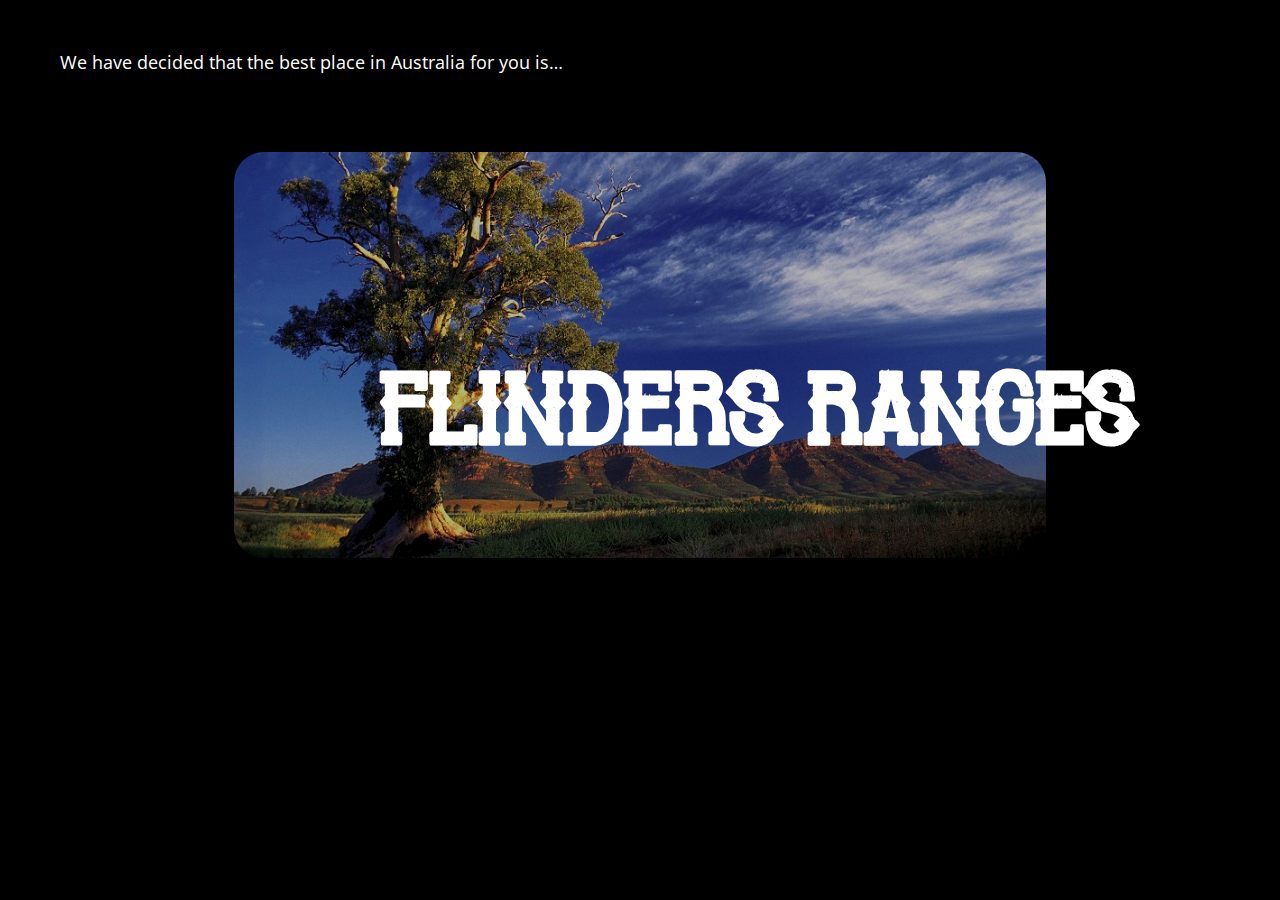
<file: flindersrangesemail.html>
<!DOCTYPE html>
<html lang="en">
<head>
    <link rel="icon" href="logowork.png">
    <link href="flindersrangesemaill.css" rel="stylesheet">
    <meta charset="UTF-8">
    <meta http-equiv="X-UA-Compatible" content="IE=edge">
    <meta name="viewport" content="width=device-width, initial-scale=1.0">
    <title>Report Intro | Trazie</title>
</head>
<body>

    <p>We have decided that the best place in Australia for you is…</p>


    <div class="text">
        <h1 class="beauty"><a href="flindersrangesmain.html">FLINDERS RANGES</a></h1>
    </div>
        
    
    
    <div class="image">
        <img src="beauty.jpg" alt="beautiful photo">
    </div>




</body>
</html>
</file>
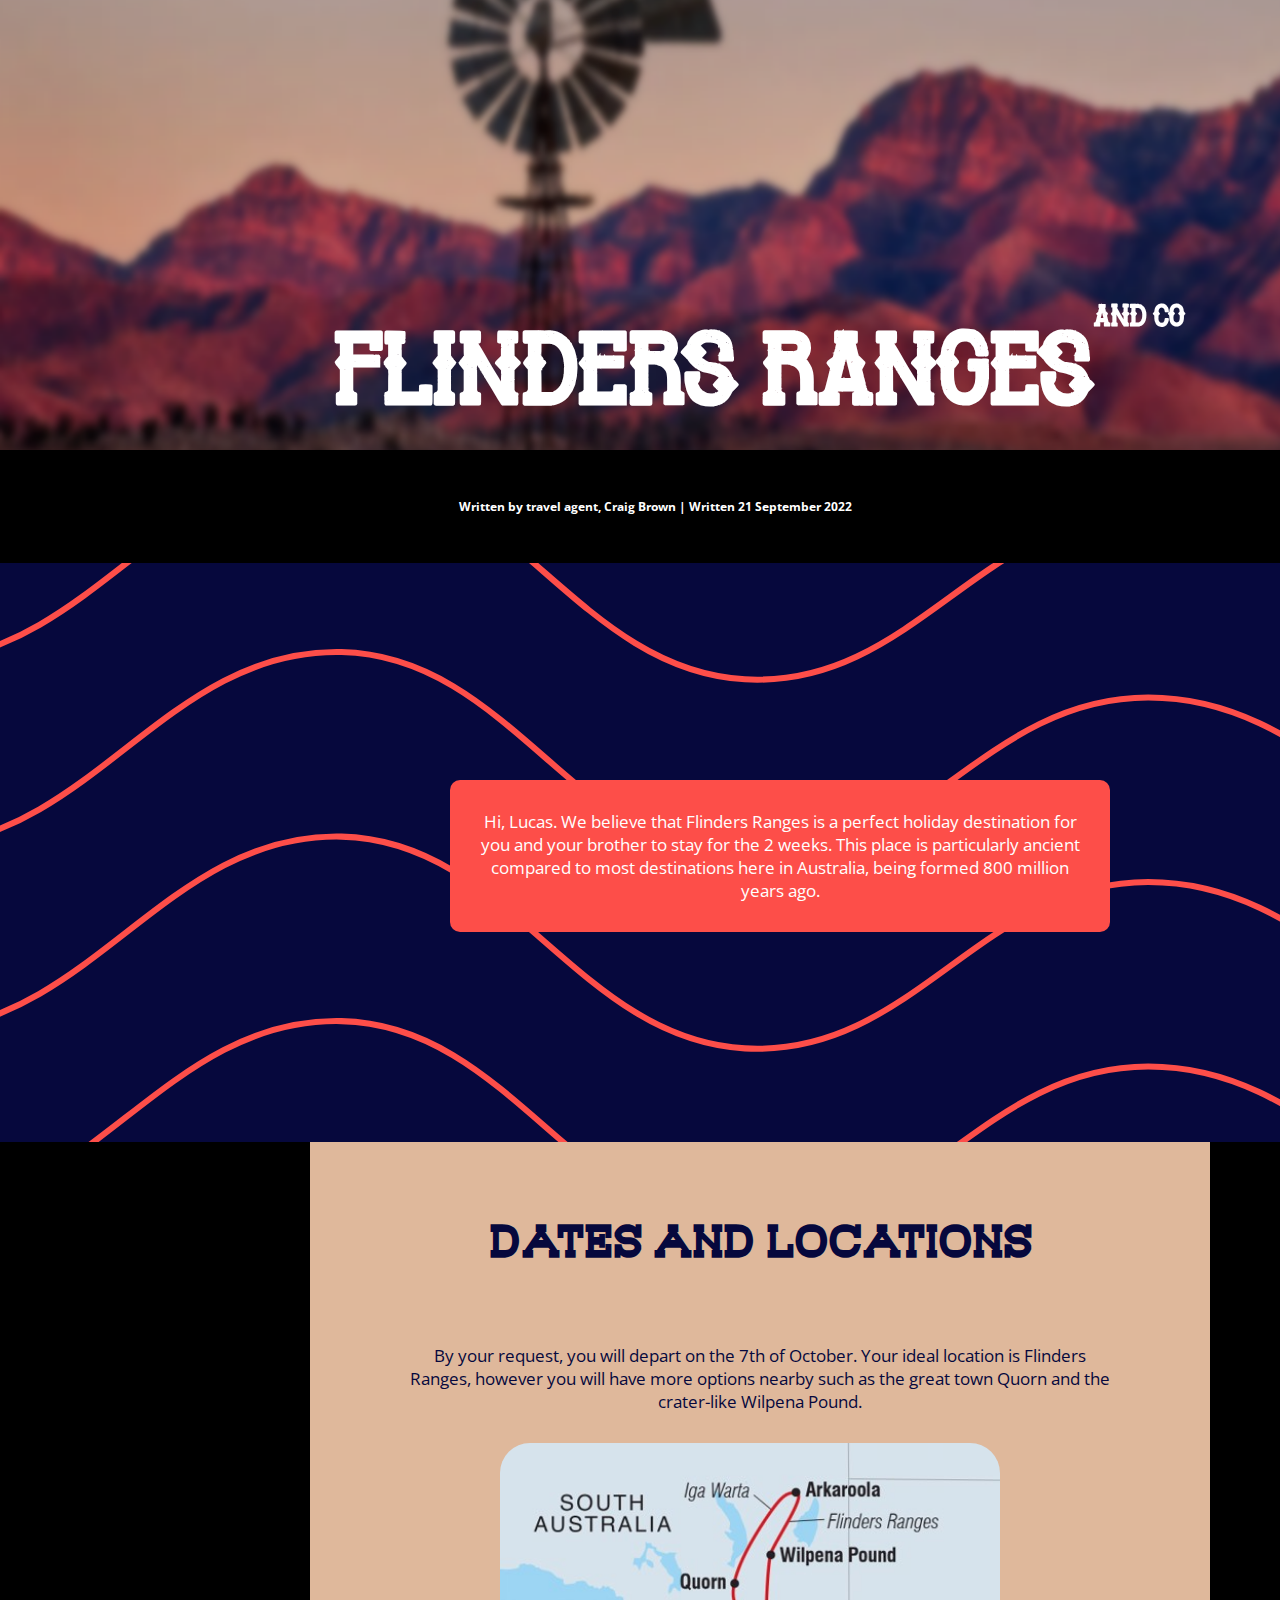
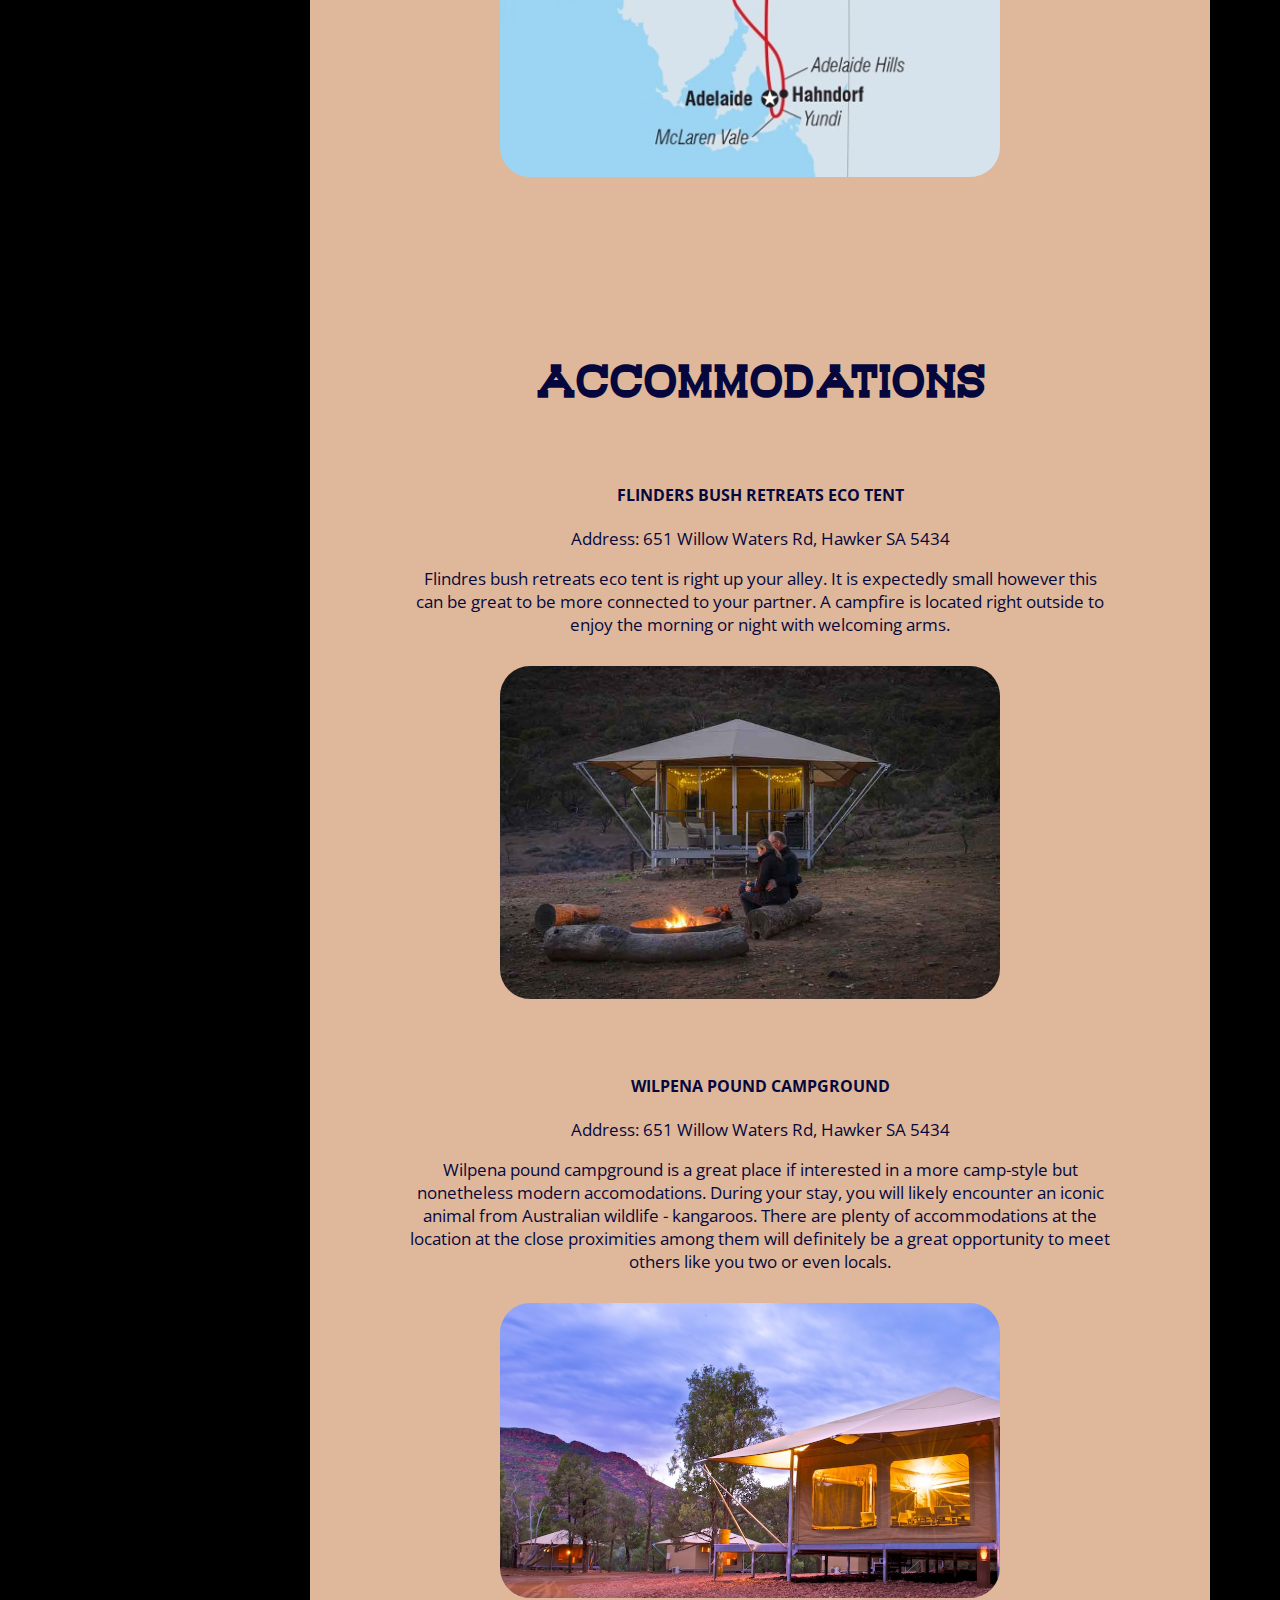
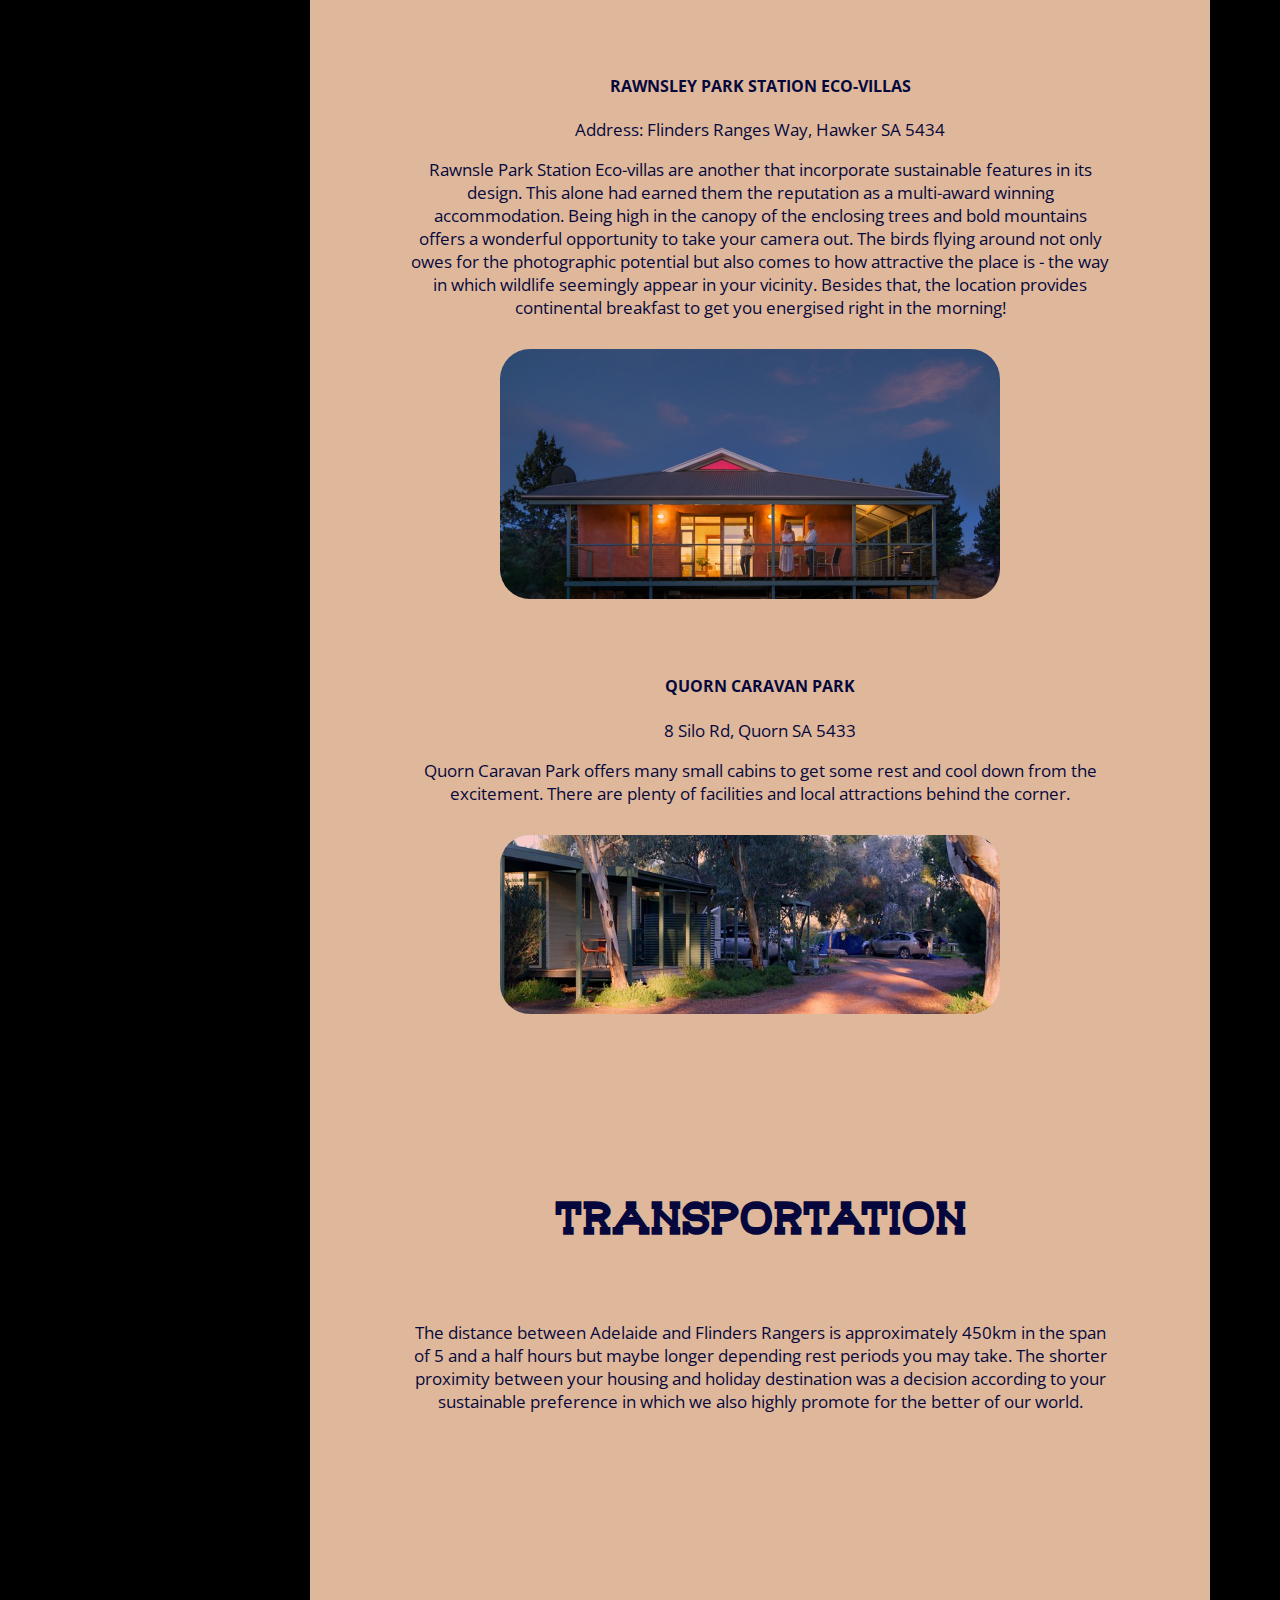
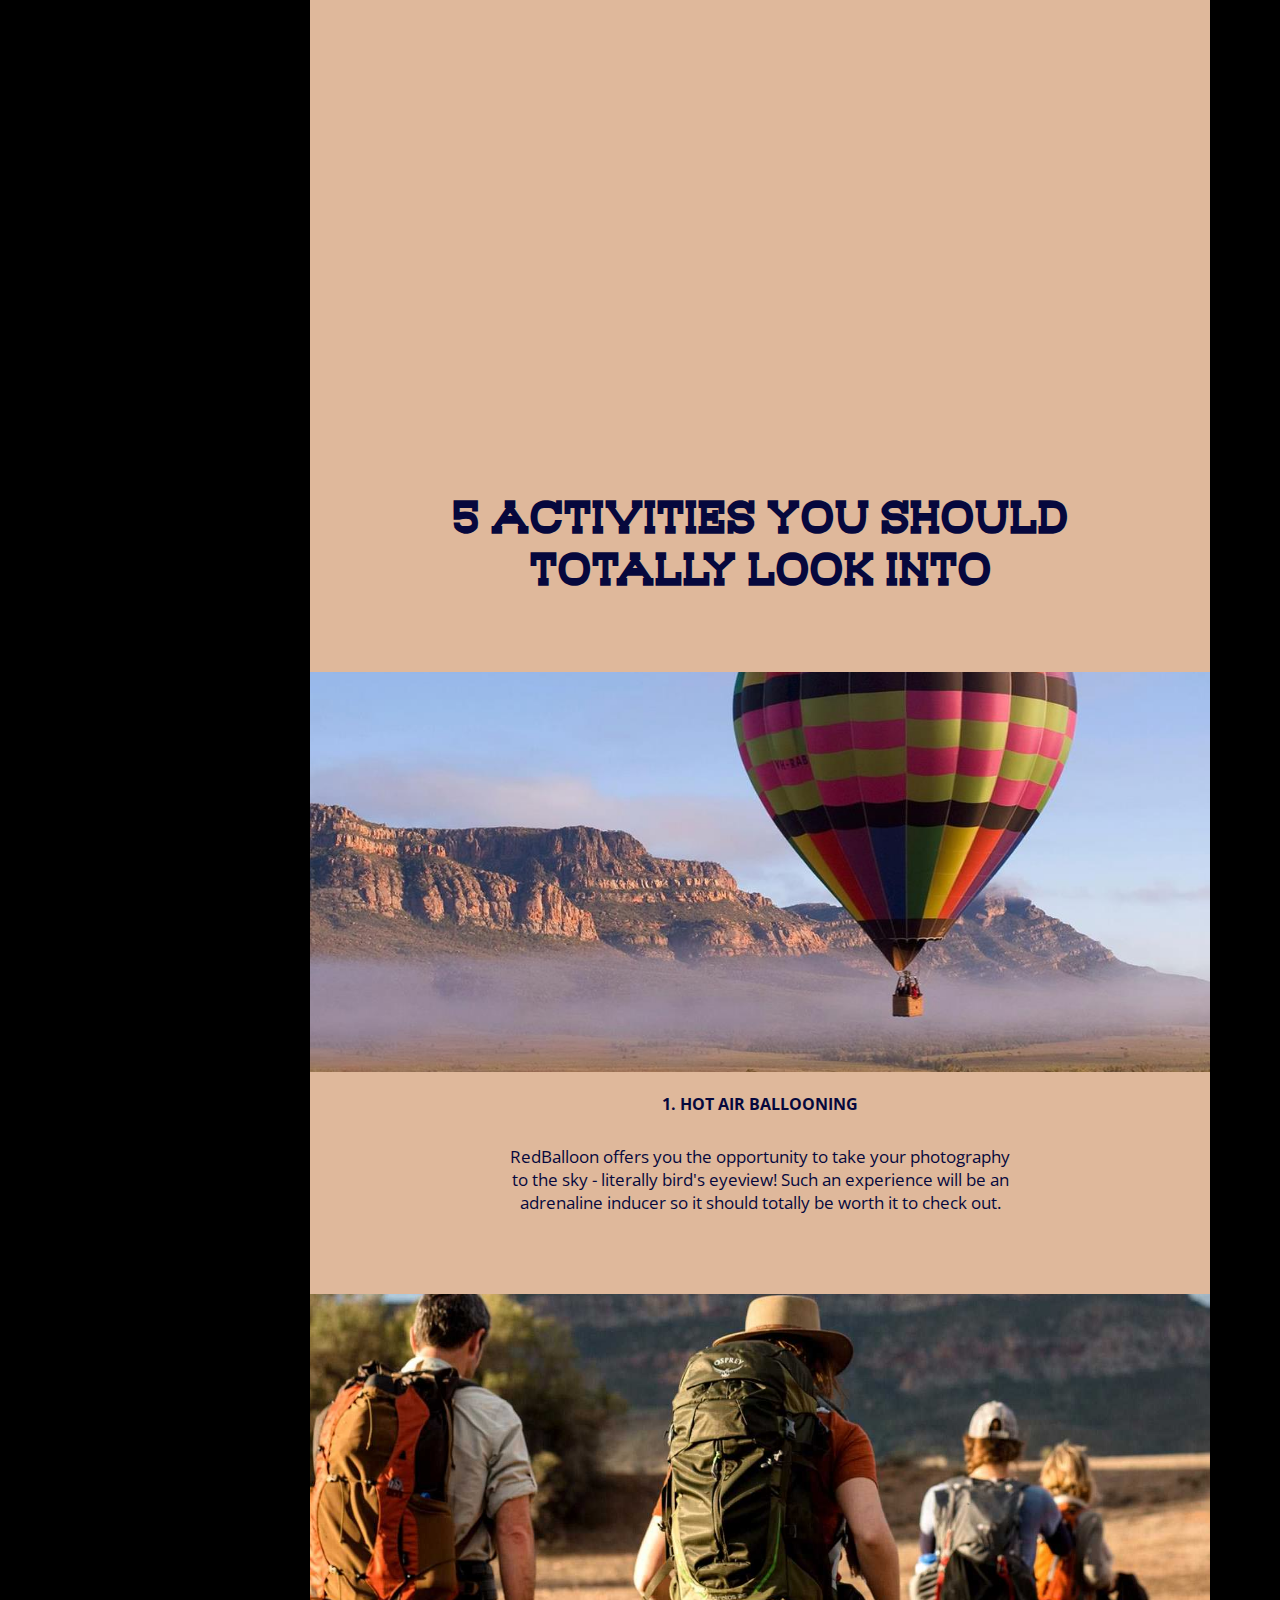
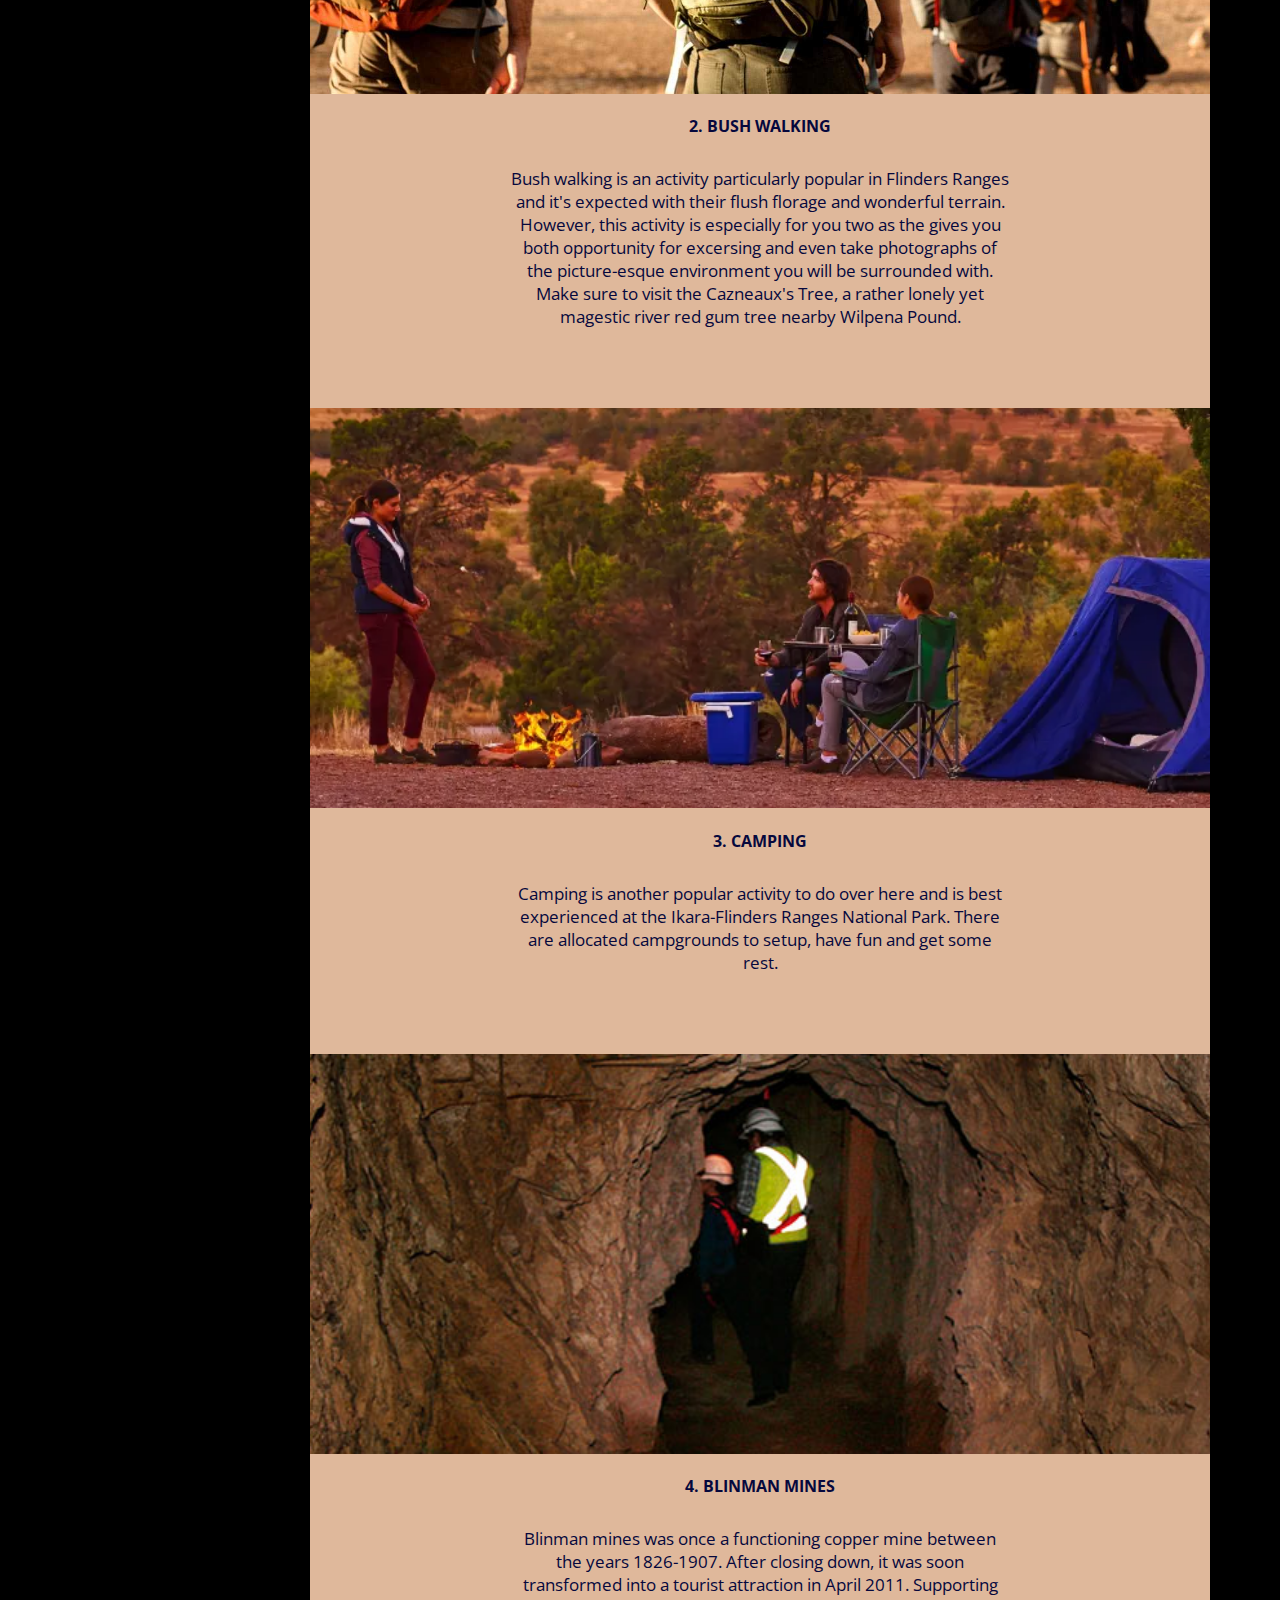
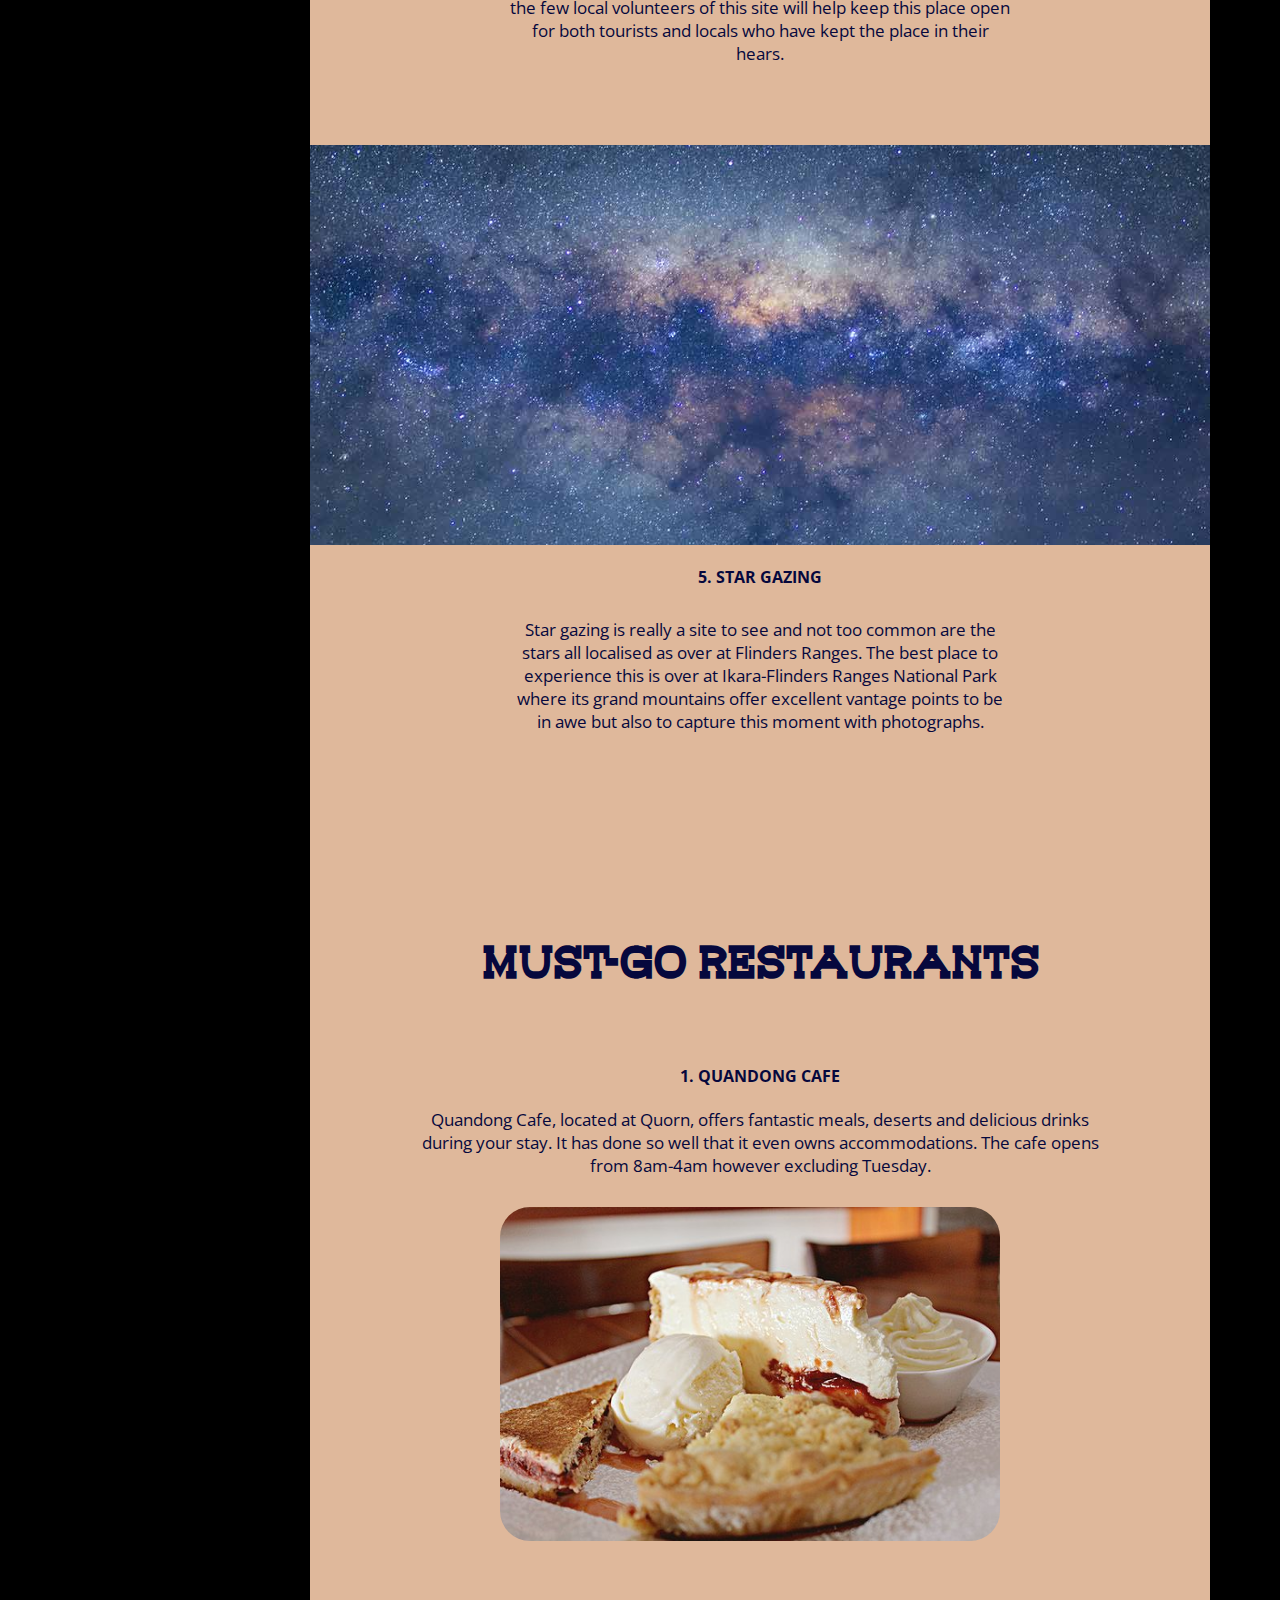
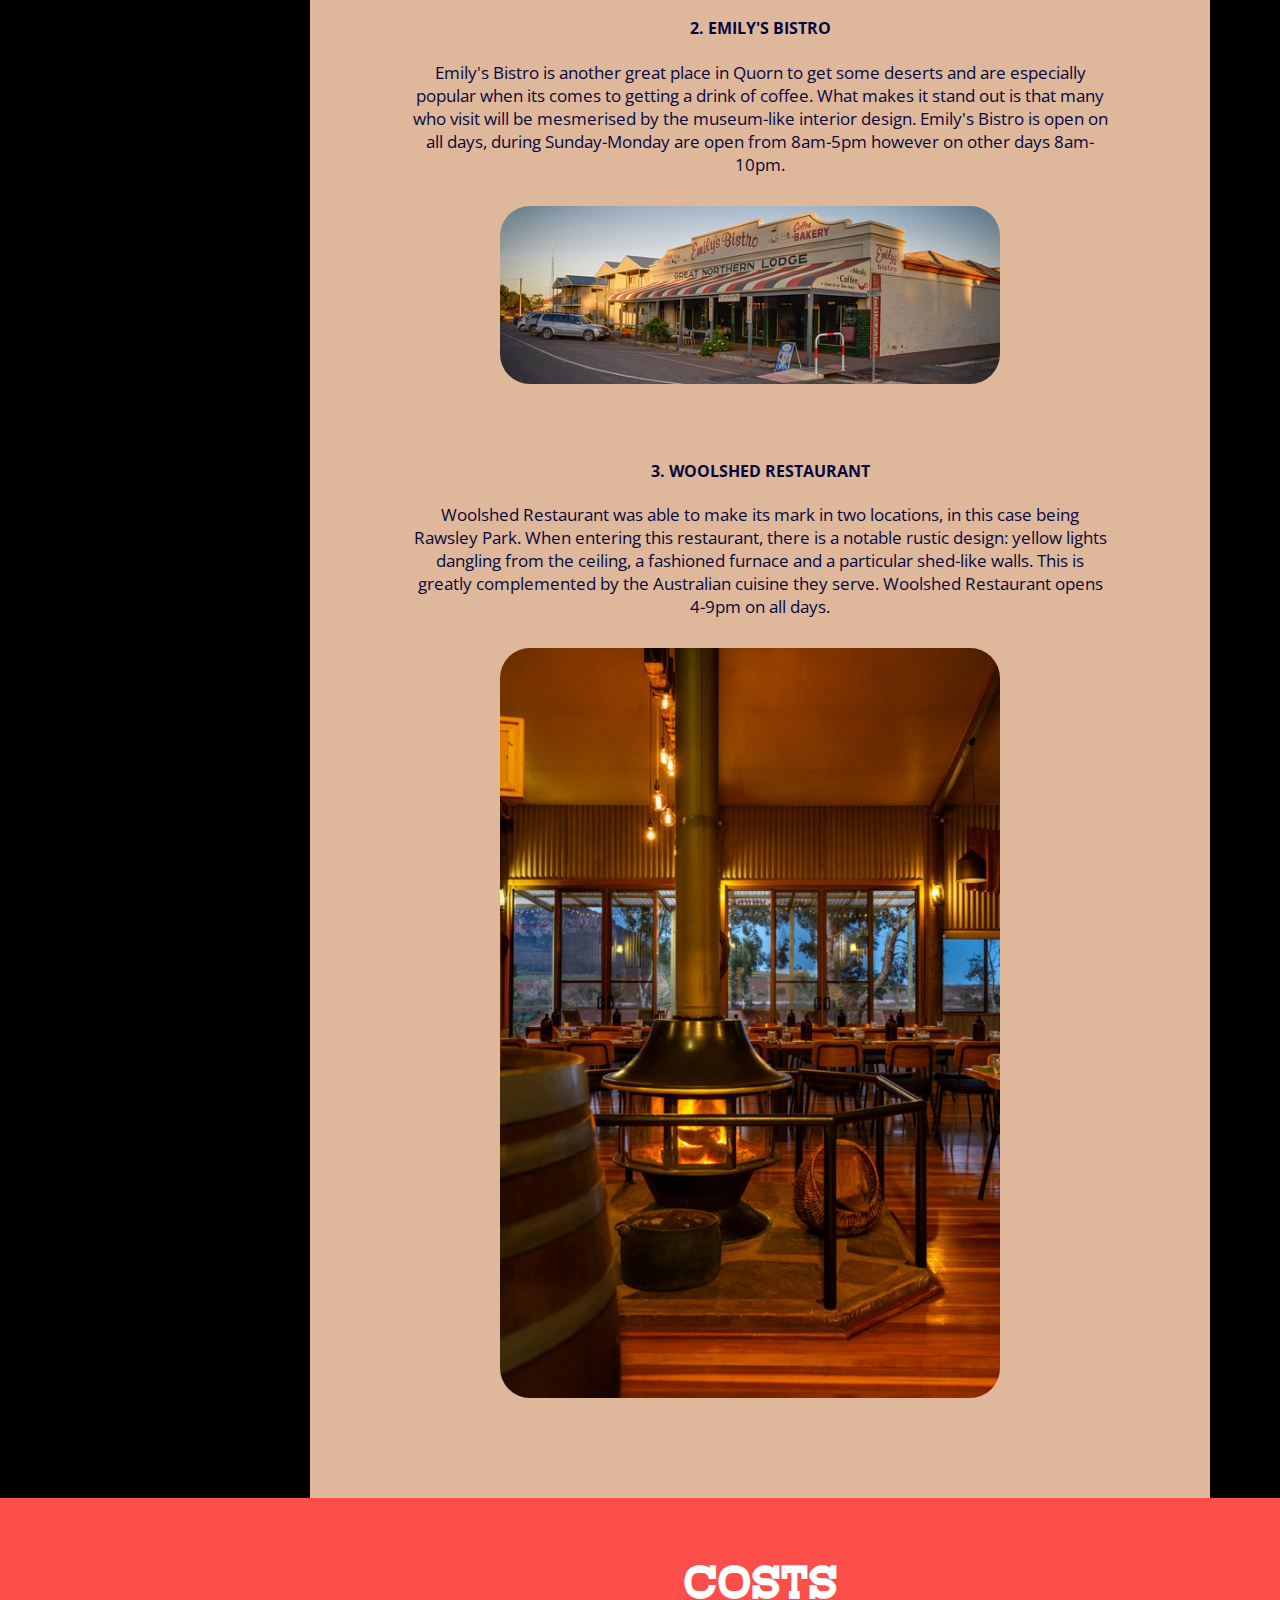
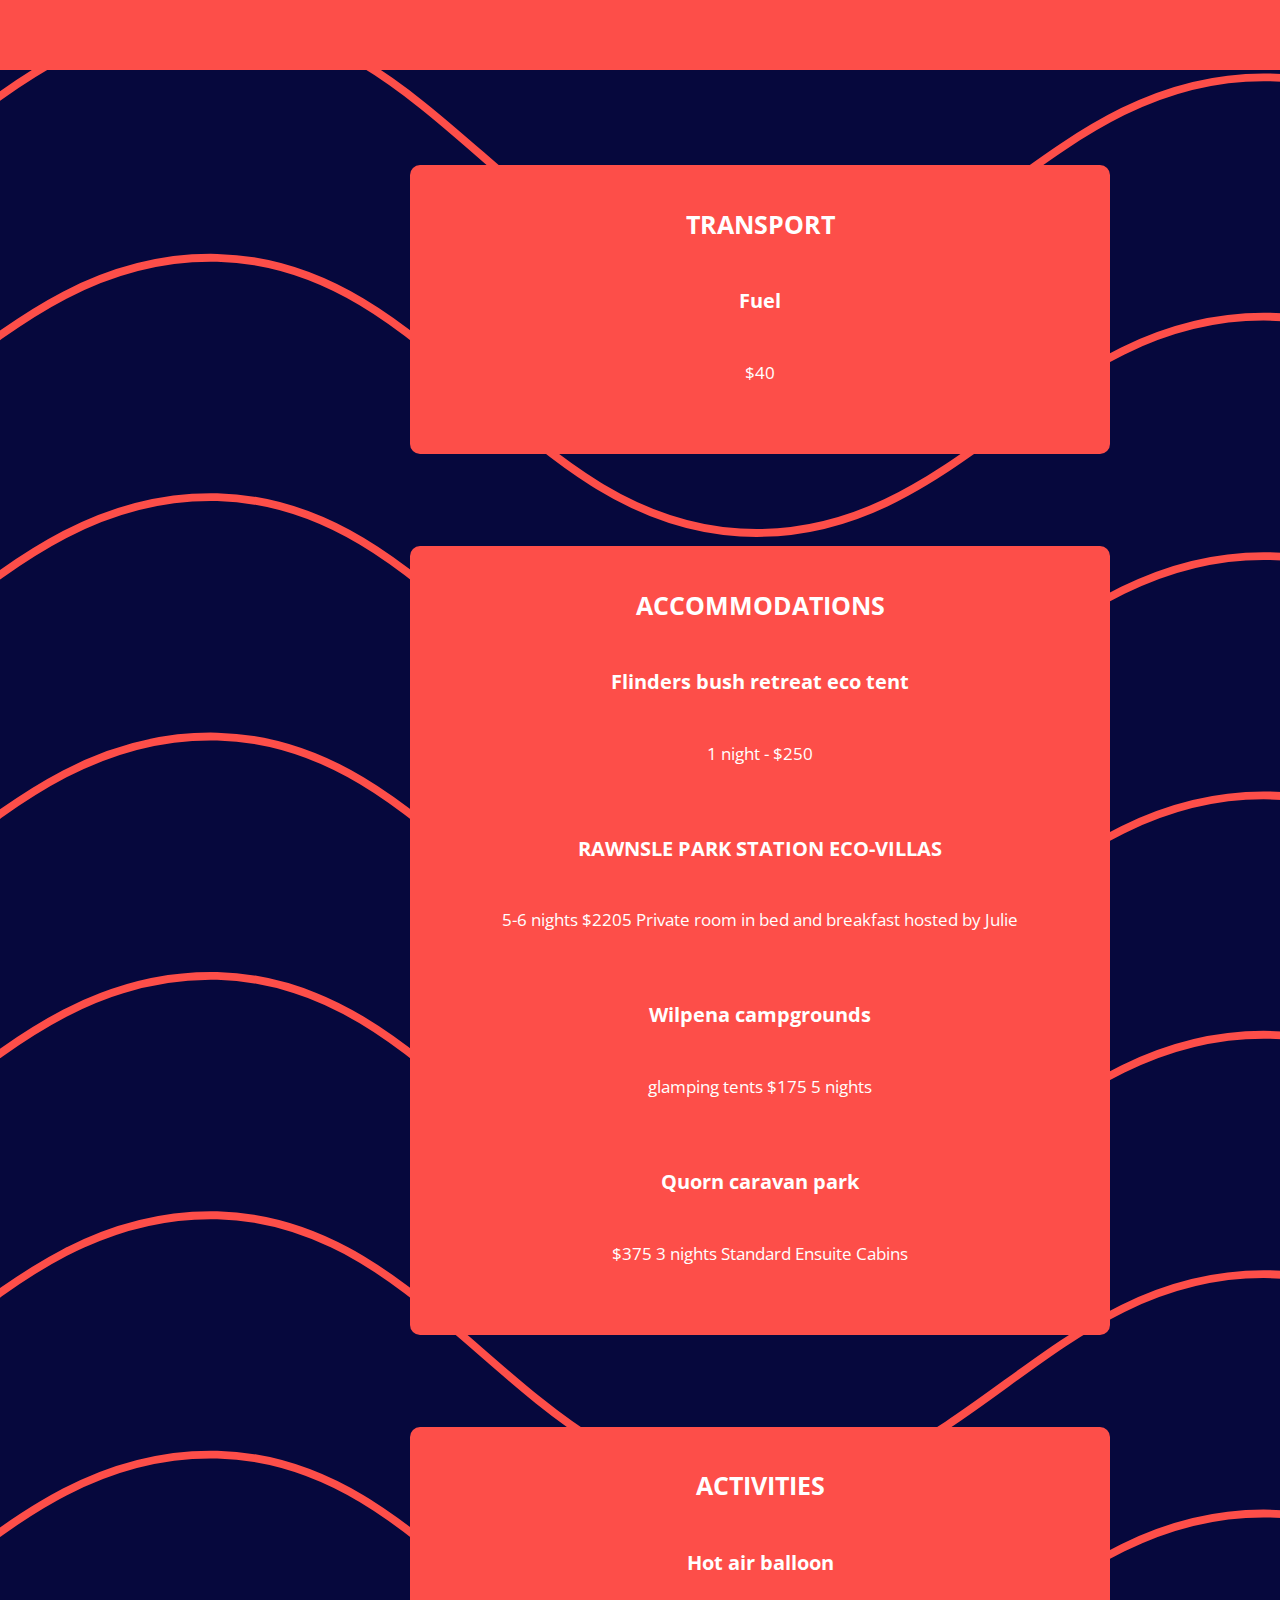
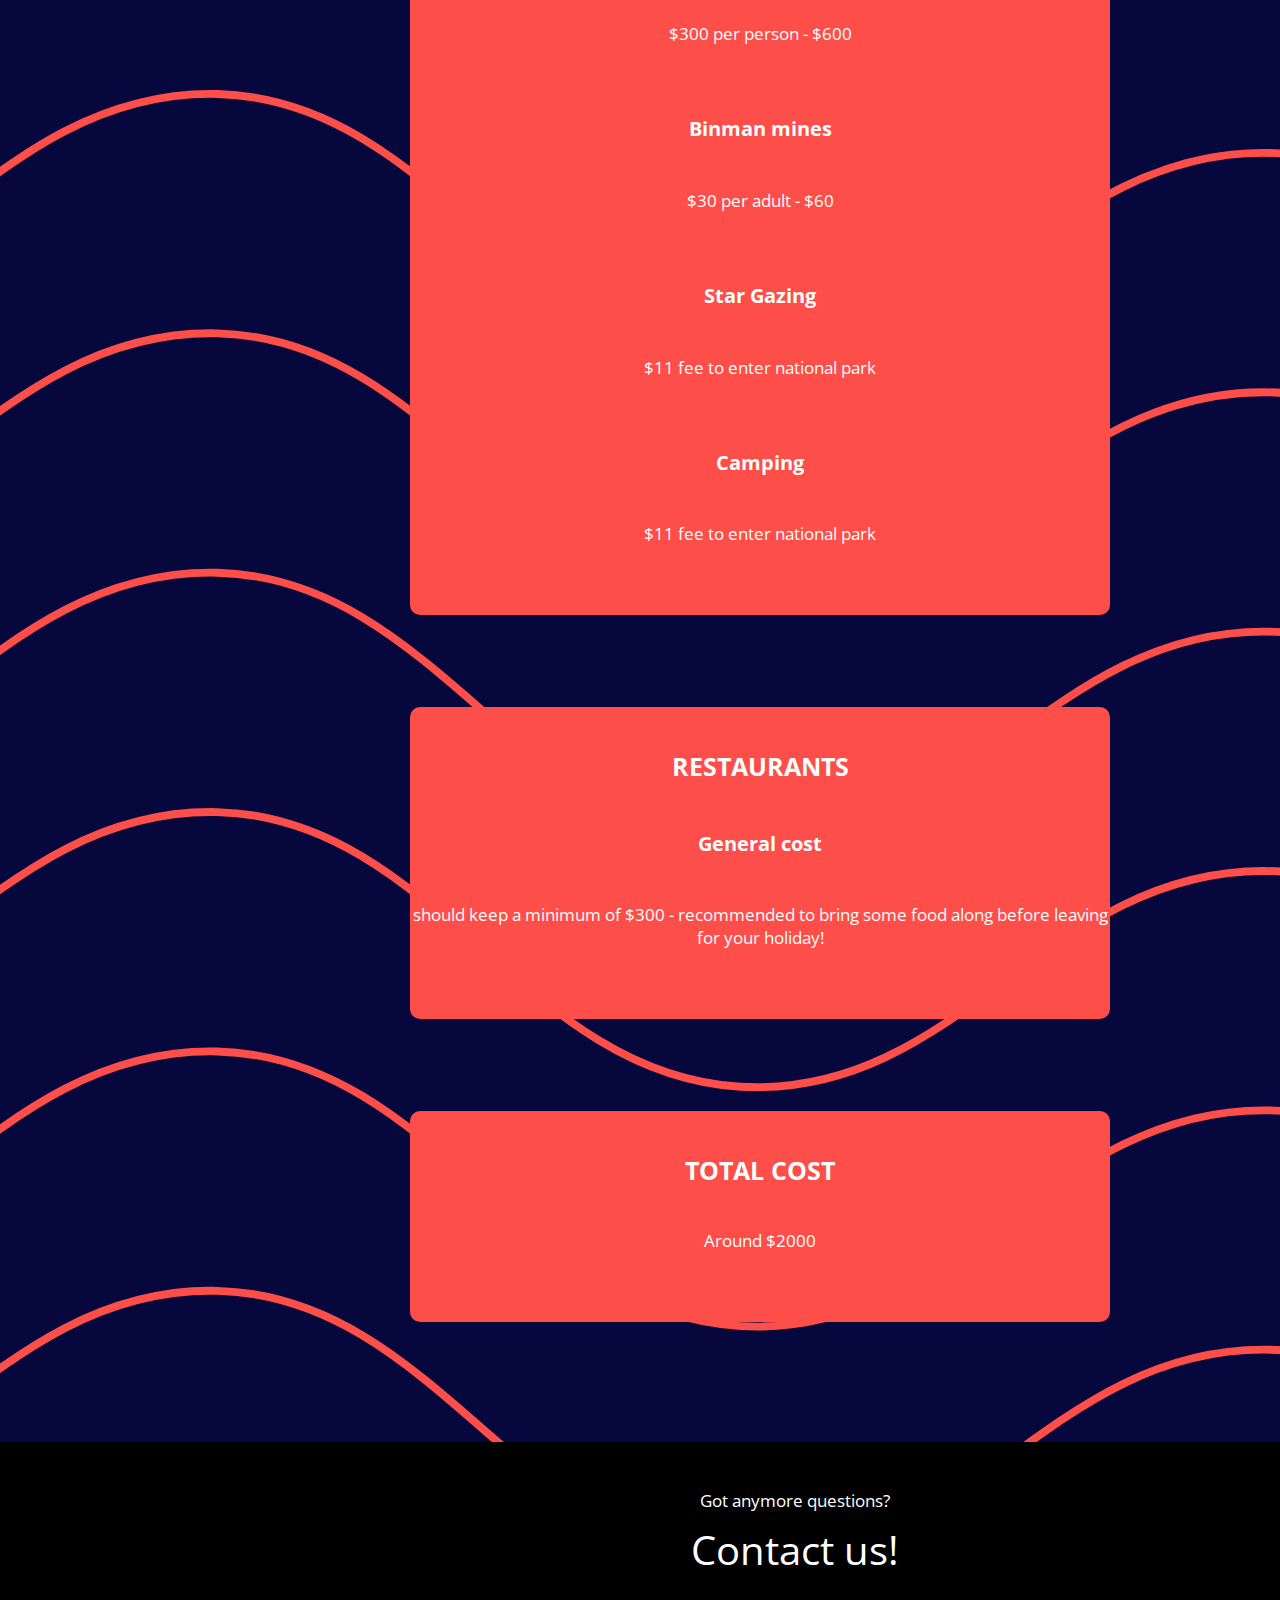
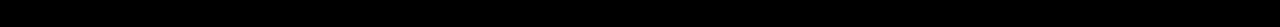
<file: flindersrangesmain.html>
<!DOCTYPE html>
<html lang="en">
<head>
    <link href="flindersrangesmainn.css" rel="stylesheet">
    <link href="logowork.png" rel="icon"  type="image/x-icon">
    <meta charset="UTF-8">
    <meta http-equiv="X-UA-Compatible" content="IE=edge">
    <meta name="viewport" content="width=device-width, initial-scale=1.0">
    <title>Holiday Report | Trazie</title>
</head>
<body class="whole">
    <!-- image top--> 
    <div class="top2">
        <h1>FLINDERS RANGES</h1>
        <h5>AND CO</h5>
    </div>



    <!-- byline -->
    <div class="byline">
        <h6>Written by travel agent, Craig Brown | Written 21 September 2022 </h6>
    </div>
    



    <!-- short description of destination -->
    <div class="entire">
        <div class="starter">
            <p>
            Hi, Lucas. We believe that Flinders Ranges is a perfect holiday destination for you and your brother to stay for the 2 weeks.
            This place is particularly ancient compared to most destinations here in Australia, being formed 800 million years ago.

            </p>
        </div>




        <div class="dates">
            <h3>DATES AND LOCATIONS</h3>
            <p>
                By your request, you will depart on the 7th of October.
                Your ideal location is Flinders Ranges, however you will have more options nearby such as the great town Quorn and the crater-like Wilpena Pound.
            </p>

            <img src="map.jpg" alt="map">
            
        </div>





        <div class="accomodations">
            <h3>ACCOMMODATIONS</h3>
            <h4>FLINDERS BUSH RETREATS ECO TENT</h4>
            <p>
                Address: 651 Willow Waters Rd, Hawker SA 5434  
            </p>
            <p>
                Flindres bush retreats eco tent is right up your alley. It is expectedly small however this can be great to be more connected to your partner. A campfire is located right outside to enjoy the morning or night with welcoming arms.
            </p>
            <img src="eco.jpg" alt="eco">

            <br>
        
            <h4>WILPENA POUND CAMPGROUND</h4>
            <p>  
                Address: 651 Willow Waters Rd, Hawker SA 5434  
            </p>
            <p>Wilpena pound campground is a great place if interested in a more camp-style but nonetheless modern accomodations. During your stay, you will likely encounter an iconic animal from Australian wildlife - kangaroos. There are plenty of accommodations at the location at the close proximities among them will definitely be a great opportunity to meet others like you two or even locals.</p>
            <img src="pound.jpg" alt="campground">


            <h4>RAWNSLEY PARK STATION ECO-VILLAS</h4>
            <p>
                Address: Flinders Ranges Way, Hawker SA 5434 
            </p>
            <p>Rawnsle Park Station Eco-villas are another that incorporate sustainable features in its design. This alone had earned them the reputation as a multi-award winning accommodation. Being high in the canopy of the enclosing trees and bold mountains offers a wonderful opportunity to take your camera out. The birds flying around not only owes for the photographic potential but also comes to how attractive the place is - the way in which wildlife seemingly appear in your vicinity. Besides that, the location provides continental breakfast to get you energised right in the morning!</p>
            <img src="eco2.jpg" alt="eco2">

            <br>


            <h4>QUORN CARAVAN PARK</h4>
            <p>
                8 Silo Rd, Quorn SA 5433
            </p>
            <p>Quorn Caravan Park offers many small cabins to get some rest and cool down from the excitement. There are plenty of facilities and local attractions behind the corner.</p>
            <img src="cabins.jpg" alt="caravan">


        </div>

        <div class="transportation">
            <h3>TRANSPORTATION</h3>
    
            <p>The distance between Adelaide and Flinders Rangers is approximately 450km in the span of 5 and a half hours but maybe longer depending rest periods you may take. The shorter proximity between your housing and holiday destination was a decision according to your sustainable preference in which we also highly promote for the better of our world.</p>
            <iframe src="https://www.google.com/maps/embed?pb=!1m28!1m12!1m3!1d3417908.584241156!2d136.01378720781992!3d-33.21930369399641!2m3!1f0!2f0!3f0!3m2!1i1024!2i768!4f13.1!4m13!3e0!4m5!1s0x6ab735c7c526b33f%3A0x4033654628ec640!2sAdelaide%2C%20South%20Australia!3m2!1d-34.9284989!2d138.60074559999998!4m5!1s0x6a9436772a9ce741%3A0x5daacc3da5179aa3!2sFlinders%20Ranges%2C%20South%20Australia%205434!3m2!1d-31.5469667!2d138.3927818!5e0!3m2!1sen!2sau!4v1664016706403!5m2!1sen!2sau" width="600" height="450" style="border:0;" allowfullscreen="" loading="lazy" referrerpolicy="no-referrer-when-downgrade"></iframe>

        </div>

       
        <div class="activities">
            <h3>5 ACTIVITIES YOU SHOULD TOTALLY LOOK INTO</h3>
            <div class="balloonimage"></div>
            <h4>1. HOT AIR BALLOONING</h4>
            <p class="balloonpad">RedBalloon offers you the opportunity to take your photography to the sky - literally bird's eyeview! Such an experience will be an adrenaline inducer so it should totally be worth it to check out.</p>
            
            <div class="bushimage"></div>
            <h4>2. BUSH WALKING</h4>
            <p class="bushpad">Bush walking is an activity particularly popular in Flinders Ranges and it's expected with their flush florage and wonderful terrain. However, this activity is especially for you two as the gives you both opportunity for excersing and even take photographs of the picture-esque environment you will be surrounded with. Make sure to visit the Cazneaux's Tree, a rather lonely yet magestic  river red gum tree nearby Wilpena Pound.</p>

            <div class="camppimage"></div>
            <h4>3. CAMPING</h4>
            <p class="campppad">Camping is another popular activity to do over here and is best experienced at the Ikara-Flinders Ranges National Park. There are allocated campgrounds to setup, have fun and get some rest.</p>

            <div class="mineimage"></div>
            <h4>4. BLINMAN MINES</h4>
            <p class="minepad">Blinman mines was once a functioning copper mine between the years 1826-1907. After closing down, it was soon transformed into a tourist attraction in April 2011. Supporting the few local volunteers of this site will help keep this place open for both tourists and locals who have kept the place in their hears.</p>

            <div class="starimage"></div>
            <h4>5. STAR GAZING</h4>
            <p class="starpad">Star gazing is really a site to see and not too common are the stars all localised as over at Flinders Ranges. The best place to experience this is over at Ikara-Flinders Ranges National Park where its grand mountains offer excellent vantage points to be in awe but also to capture this moment with photographs.</p>

        </div>
        


        <div class="restaurants">
            <h3>MUST-GO RESTAURANTS</h3>
            <h4>1. Quandong Cafe</h4>
            <p>Quandong Cafe, located at Quorn, offers fantastic meals, deserts and delicious drinks during your stay. It has done so well that it even owns accommodations. The cafe opens from 8am-4am however excluding Tuesday.</p>
            <img src="quan.jpg" alt="quan">

            <h4>2. Emily's Bistro</h4>
            <p>Emily's Bistro is another great place in Quorn to get some deserts and are especially popular when its comes to getting a drink of coffee. What makes it stand out is that many who visit will be mesmerised by the museum-like interior design. Emily's Bistro is open on all days, during Sunday-Monday are open from 8am-5pm however on other days 8am-10pm.</p>
            <img src="bistro.jpg" alt="bistro">


            <h4>3. Woolshed Restaurant</h4>
            <p>Woolshed Restaurant was able to make its mark in two locations, in this case being Rawsley Park. When entering this restaurant, there is a notable rustic design: yellow lights dangling from the ceiling, a fashioned furnace and a particular shed-like walls. This is greatly complemented by the Australian cuisine they serve. Woolshed Restaurant opens 4-9pm on all days.  </p>
            <img src="wool1.jpg" alt="wool">

        </div>








        <div class="costs">
            <h3>COSTS</h3>
            <div class="costtransport">
                <h5>Transport</h5>
                <h6>Fuel</h6>
                <p>$40</p>
            </div>

            <br>

            <div class="costaccommodation">
                <h5>Accommodations</h5>
                <h6>Flinders bush retreat eco tent</h6>
                <p>1 night - $250</p>

                <h6>RAWNSLE PARK STATION ECO-VILLAS</h6>
                <p>5-6 nights $2205 Private room in bed and breakfast hosted by Julie</p>

                <h6>Wilpena campgrounds </h6>
                <p>glamping tents $175 5 nights</p>
                
                <h6>Quorn caravan park </h6>
                <p> $375 3 nights Standard Ensuite Cabins</p>
            </div>

            <br>
                
            <div class="costactivities">
                <h5>Activities</h5>
                <h6>Hot air balloon</h6>
                <p>$300 per person - $600</p>




      
                <h6>Binman mines</h6>
                <p>$30 per adult - $60</p>




                <h6>Star Gazing</h6>
                <p>$11 fee to enter national park</p>  



                <h6>Camping</h6>
                <p>$11 fee to enter national park</p>  
                
            </div>

            <br>

            <div class="costrestaurants">
                <h5>Restaurants</h5>
                <h6>General cost</h6>
                <p>should keep a minimum of $300 - recommended to bring some food along before leaving for your holiday!</p>
            </div>
            <br>
            <div class="finalcost">
                <h5>Total Cost</h5>
                <p>Around $2000</p>
            </div>


        </div>



        <div class="contact">
            <p>Got anymore questions? </p>
            <a>Contact us!</a>
        </div>


    </div>

    
</body>
</html>
</file>
<file: flindersrangesemaill.css>
@font-face {
    font-family: CowboyKaraoke;
    src: url(CowboyCadaver-K6jp.ttf);
}

@font-face {
    font-family: light;
    src: url(OpenSans-VariableFont_wdth\,wght.ttf);
}

p {
    font-size: 18px;   
    font-family: light; 
    padding-top: 20px;
    -webkit-animation: 3s ease 0s normal forwards 1 fadein;
    animation: 3s ease 0s normal forwards 1 fadein;
}

@keyframes fadein{
    0% { opacity:0; }
    66% { opacity:0; }
    100% { opacity:1; }
}

@-webkit-keyframes fadein{
    0% { opacity:0; }
    66% { opacity:0; }
    100% { opacity:1; }
}


body {
    background-color: black;
    color: white;
    margin-left: 60px;
    margin-top: 30px;
    margin-right: 60px;
    overflow-x: hidden;

}




.text {
    font-family: CowboyKaraoke;
    font-size: 50px;
    position: absolute;
    z-index: 2;
    justify-content: center;
    display: flex;
    top: 290px;
    left: 380px;
    -webkit-animation: 6s ease 0s normal forwards 1 fadein;
    animation: 6s ease 0s normal forwards 1 fadein;
}

@keyframes fadein{
    0% { opacity:0; }
    66% { opacity:0; }
    100% { opacity:1; }
}

@-webkit-keyframes fadein{
    0% { opacity:0; }
    66% { opacity:0; }
    100% { opacity:1; }
}
    



.image {
    width: 100%;
    z-index: 1;
    position: relative; 
    justify-content: center;
    display: flex;
    top: 60px;
    border-radius: 20px;

    -webkit-animation: 6s ease 0s normal forwards 1 fadein;
    animation: 6s ease 0s normal forwards 1 fadein;
}

@keyframes fadein{
    0% { opacity:0; }
    66% { opacity:0; }
    100% { opacity:1; }
}

@-webkit-keyframes fadein{
    0% { opacity:0; }
    66% { opacity:0; }
    100% { opacity:1; }
}   
    

a {
    color: white;
    text-decoration: none;
}

a:hover {
    text-decoration: underline;
    transition: 1s;
    color: aquamarine;
    cursor: pointer;
}

img {
    width: 70%;
    border-radius: 30px;
    opacity: 70%;
    filter: saturate(100%);
    filter: contrast(140%);
    transform: rotateY(180deg);
}
</file>
<file: flindersrangesmainn.css>
@font-face {
    font-family: CowboyKaraoke;
    src: url(CowboyCadaver-K6jp.ttf);
}

@font-face {
    font-family: Light;
    src: url(OpenSans-VariableFont_wdth\,wght.ttf);
}

@font-face {
    font-family: west;
    src: url(BouWeste.ttf);
}



body {
    background-color: white;
    color: black;
    margin: 0;
    padding: 0;
    overflow-x: hidden;
    font-family: Light;
}

body p {
    font-size: 17px;
}




.top2 {
    width: 1519px;
    height: 450px;
    padding-right: 30px;
    color: white;
    margin: 0;
    background-repeat: no-repeat;
    background-image: url(topp.png);
    justify-content: center;
    display: flex;
    backdrop-filter: blur(1px);
    background-size: contain;
    
  
}



.top2 h1 {
    font-size: 100px;
}

.top2 h1, .top2 h5{
    padding-top:250px;
    font-family: CowboyKaraoke;
    padding-bottom: 0;
    margin-bottom: 0;
    height: 120px;
}

.top2 h5{
    font-size: 30px;
}

.byline {
    justify-content: center;
    display: flex;
    color: white;
    background-color: black;
    padding-top: 20px;
    padding-right: 30px;
    padding-bottom: 20px;
    gap: 20px;
    font-family: Light;
    right: 30px;
    width: 100%;
    position: relative;

}


.byline img {
    width: 44px;
    height: 44px;
    margin-top: 13px;
}

.byline h6 {
    font-size: 12px;
    margin-left: 90px;

}

.entire {
    width: 1520px;
  
    display: flex;
    justify-content: center;
    flex-direction: column;
    color: #06083D;
    margin: auto 0;
    align-items: center; 
    background-color: black;
    
}


.dates, .accomodations, .activities, .restaurants, .transportation{
    background-color: #dfb89b;
    width: 700px;
    padding: none;
    padding-left: 100px;
    padding-right: 100px;
    padding-bottom: 80px;
}


.dates img, .accomodations img, .restaurants img, .transportation img{
    left: 90px;
    position: relative;
    margin-bottom: 50px;
}

.entire h3{
    padding: 30px;
    font-size: 45px;

}




.activities{
overflow-x: hidden;
    
}



.entire p, h1, h6, h5, h3, h4 {
    display: flex;
    justify-content: center;
    text-align: center;
    
    
}

h3 {
    font-family: west;
    font-size: 30px;
}






.entire img{

    border-radius: 30px;

    
}

iframe {
    border-radius: 30px;
    margin-top: 30px;
    margin-bottom: 60px;
    left: 50px;
    position: relative;
}



.starter {
    padding-bottom: 200px;
    padding-top: 200px;
    width: 1520px;
    color: rgb(0, 0, 0);
    padding-left: 900px;
    color: white;
    background-color: #06083D;
    background-size: cover;
    background-image: url(wavy.svg);
    
}


.starter p {
    background-color: #FD4E49;
    border-radius: 10px;
    text-align: center;
    align-items: center;
    width: 600px;
    
    
    padding: 30px;
    

}

.dates{
    padding-bottom: 50px;
  
    

}


.accomodations {
    padding-bottom: 50px;
   
 
}


.transportation {
    padding-bottom: 50px;
    

    
}


.activities{
    padding-bottom: 50px;

}






.activities p{
    width: 500px;
    display: flex;
    justify-content: center;
    align-items: center;
    text-align: center;
    margin: 30px auto;
    margin-bottom: 80px;
}

img {
 
    
    width: 500px;
    border-radius: 30px;
    margin-top: 20px;
}


.restaurants{
    padding-bottom: 50px;
    margin-bottom: none;
 

}

.restaurants h4 {
    text-transform: uppercase;
    font-weight: bold;
}


.costs{
    padding-bottom: 50px;
    align-items: center;
    display: flex;
    justify-content: center;
    flex-direction: column;
    width: 1520px;
    background-color: #06083D;
    background-image: url(wavy.svg);
    color: white;
    background-size: cover;
    background-position: center;

}

.costaccomodation {
    background-color: #FD4E49;
    border-radius: 10px;
    width: 700px;
}



.costactivities {
    background-color: #FD4E49;
    border-radius: 10px;
    width: 700px;
}



.costs h6 {
    font-size: 20px;
}


.costs h5 {
    font-size: 25px;
}


.costs h3{
    background-color: #FD4E49;
    padding-left: 100%;
    padding-right: 100%;
    position: relative;
    padding-top: 60px;
    bottom: 50px;
    padding-bottom: 60px;
    margin-top: none;
    z-index: 40;
    border: none;
    margin: none;
}

.costs div {
    background-color: #FD4E49;
    border-radius: 10px;
    width: 700px;
    margin-bottom: 70px;
}


p{
    margin-bottom: 10px;
}

.costs p {
    margin-bottom: 70px;
}

.costs h5 {
    text-transform: uppercase;
}

.wait{
    padding-bottom: 50px;
 
}


.endimage{
    padding-bottom: 50px;
    border-radius: 0;
    width: 700px;
    right: 300px;
    margin: auto;
}


.contact{
    padding-bottom: 50px;
    padding-left: 70px;
    width: 700px;
}


.balloonimage{
    background-image: url(balloon.jpg);
    background-size: cover;
    width: 1550px;
    height: 400px;
    background-position: center;
    display: flex;
    position: relative;
    justify-content: center;
    padding-left: 0;
    right: 400px;
    margin-left: 0;
    padding-right: 0;
    margin-right: 0;
}



.balloonpad{
    margin-bottom: 300px;
}


.bushpad{
    margin-bottom: 300px;
}


.campppad{
    margin-bottom: 300px;
}


.starpad{
    margin-bottom: 300px;
}


.minepad{
    margin-bottom: 300px;
}



.bushimage{
    background-image: url(camp.jpg);
    background-size: cover;
    width: 1550px;
    height: 400px;
    position: relative;
    background-position: center;
    display: flex;
    justify-content: center;
    padding-left: 0;
    margin-left: 0;
    right: 300px;
    padding-right: 0;
    margin-right: 0;
}



.starimage{
    background-image: url(star.jpg);
    background-size: cover;
    width: 1550px;
    height: 400px;
    background-position: center;
    display: flex;
    justify-content: center;
    padding-left: 0;
    position: relative;
    right: 400px;
    margin-left: 0;
    padding-right: 0;
    margin-right: 0;
}



.camppimage{
    background-image: url(campp.webp);
    background-size: cover;
    width: 1550px;
    height: 400px;
    background-position: bottom;
    display: flex;
    justify-content: center;
    padding-left: 0;
    right: 400px;
    position: relative;
    padding-right: 0;
    margin-right: 0;
    margin-left: 0;
}

.mineimage{
    background-image: url(mine2.jpg);
    background-size:cover;
    right: 400px;
    width: 1550px;
    height: 400px;
    background-position: center;
    display: flex;
    position: relative;
    justify-content: center;
    padding-left: 0;
    margin-left: 0;
    padding-right: 0;
    margin-right: 0;
}




.contact{
    background-color: black;
    color: white;
    z-index: 6;
    width: 1520px;
    left: 50px;
    top: 12300px;
    text-align: center;
    padding-top: 30px;
    font-size: 40px;

}

.contact a:hover {
    color: white;
    text-decoration: none;
}

.contact a:hover {
    color: aquamarine;
    text-decoration: underline;
    transition: 1s;
    cursor: pointer;
}
</file>
